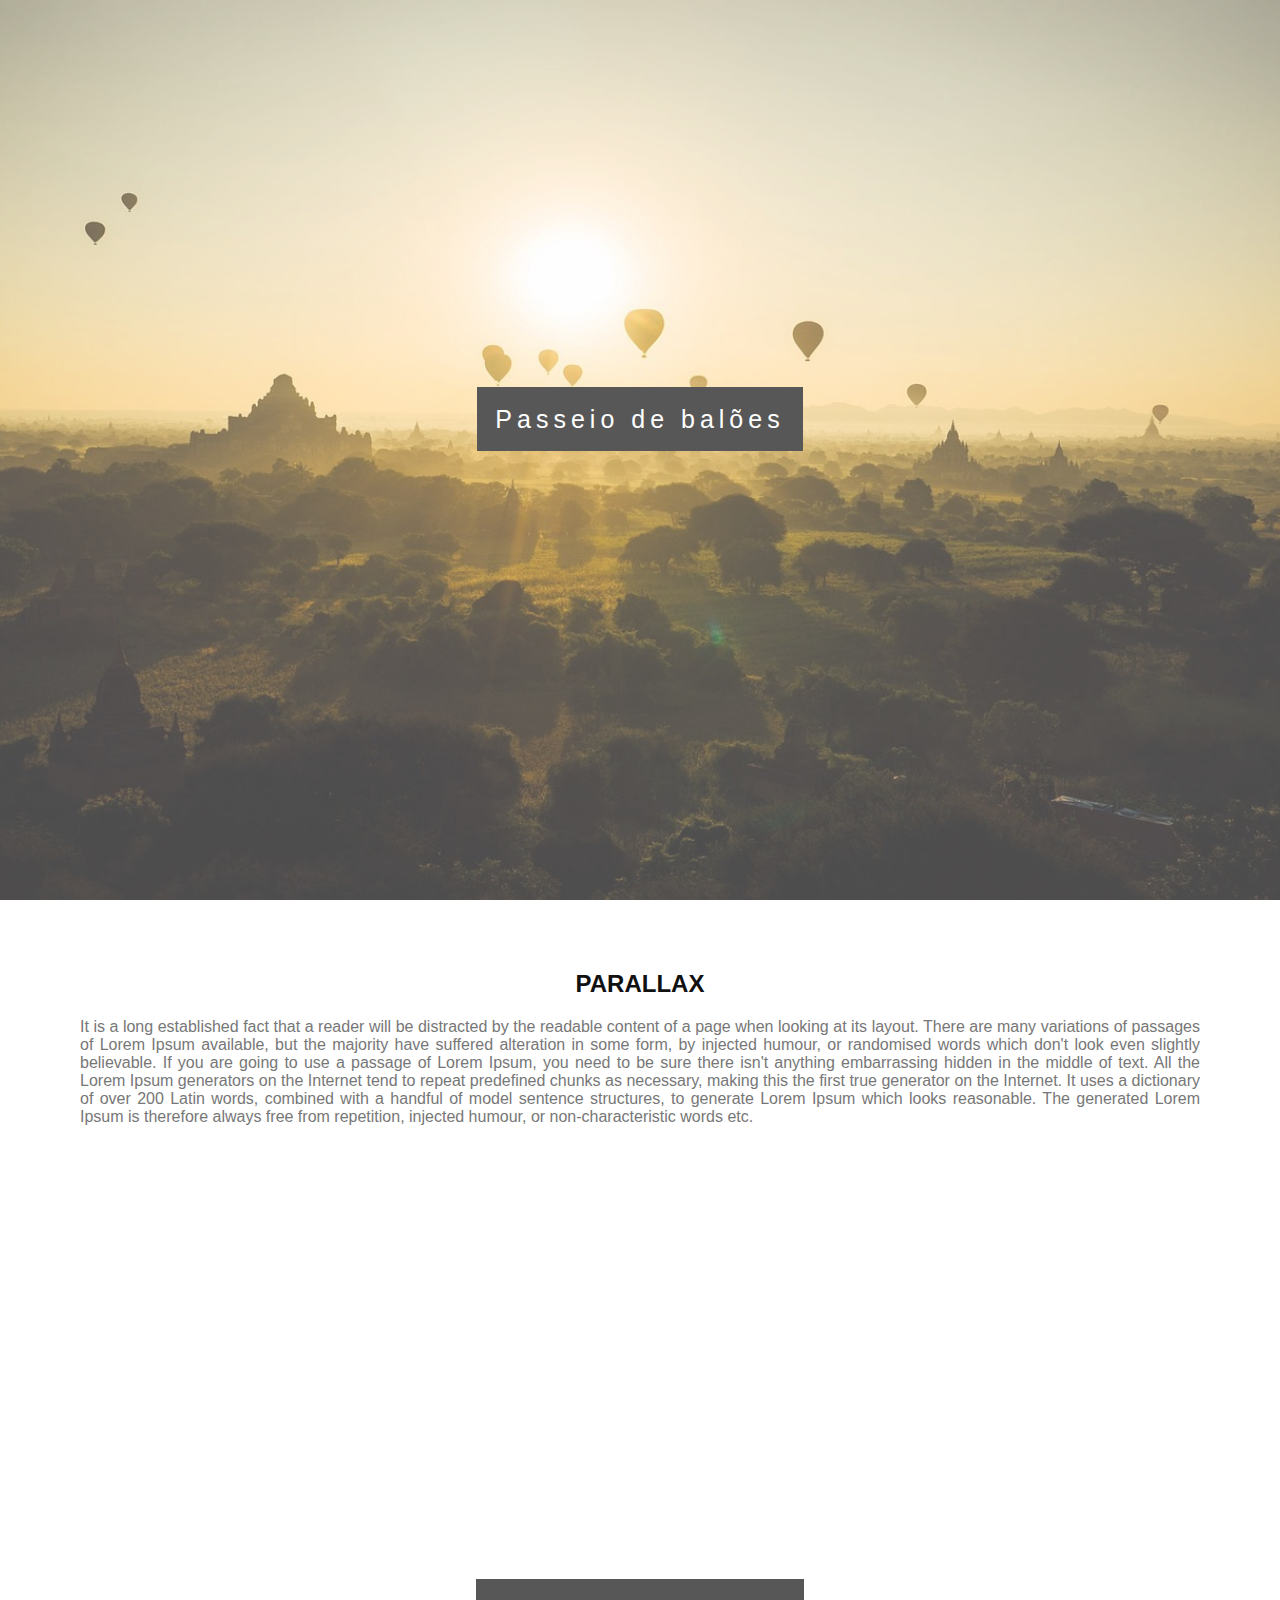
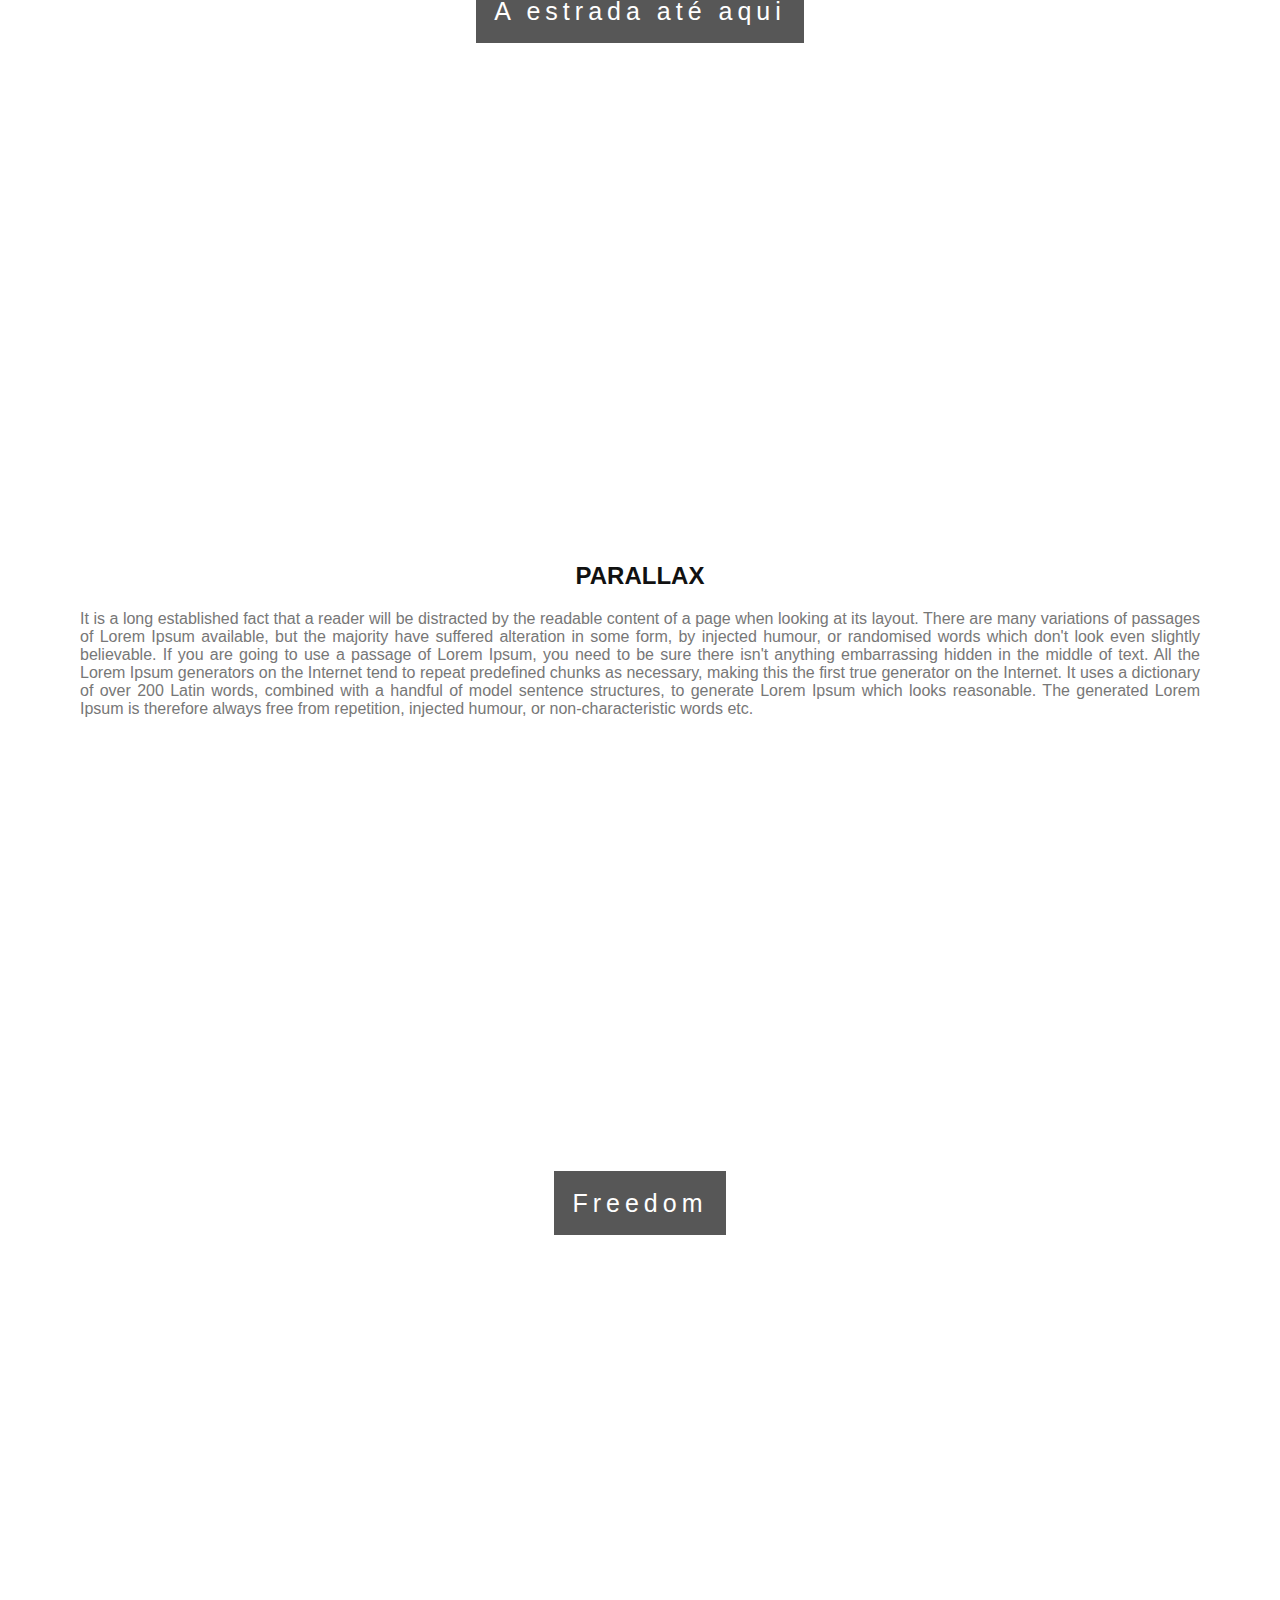
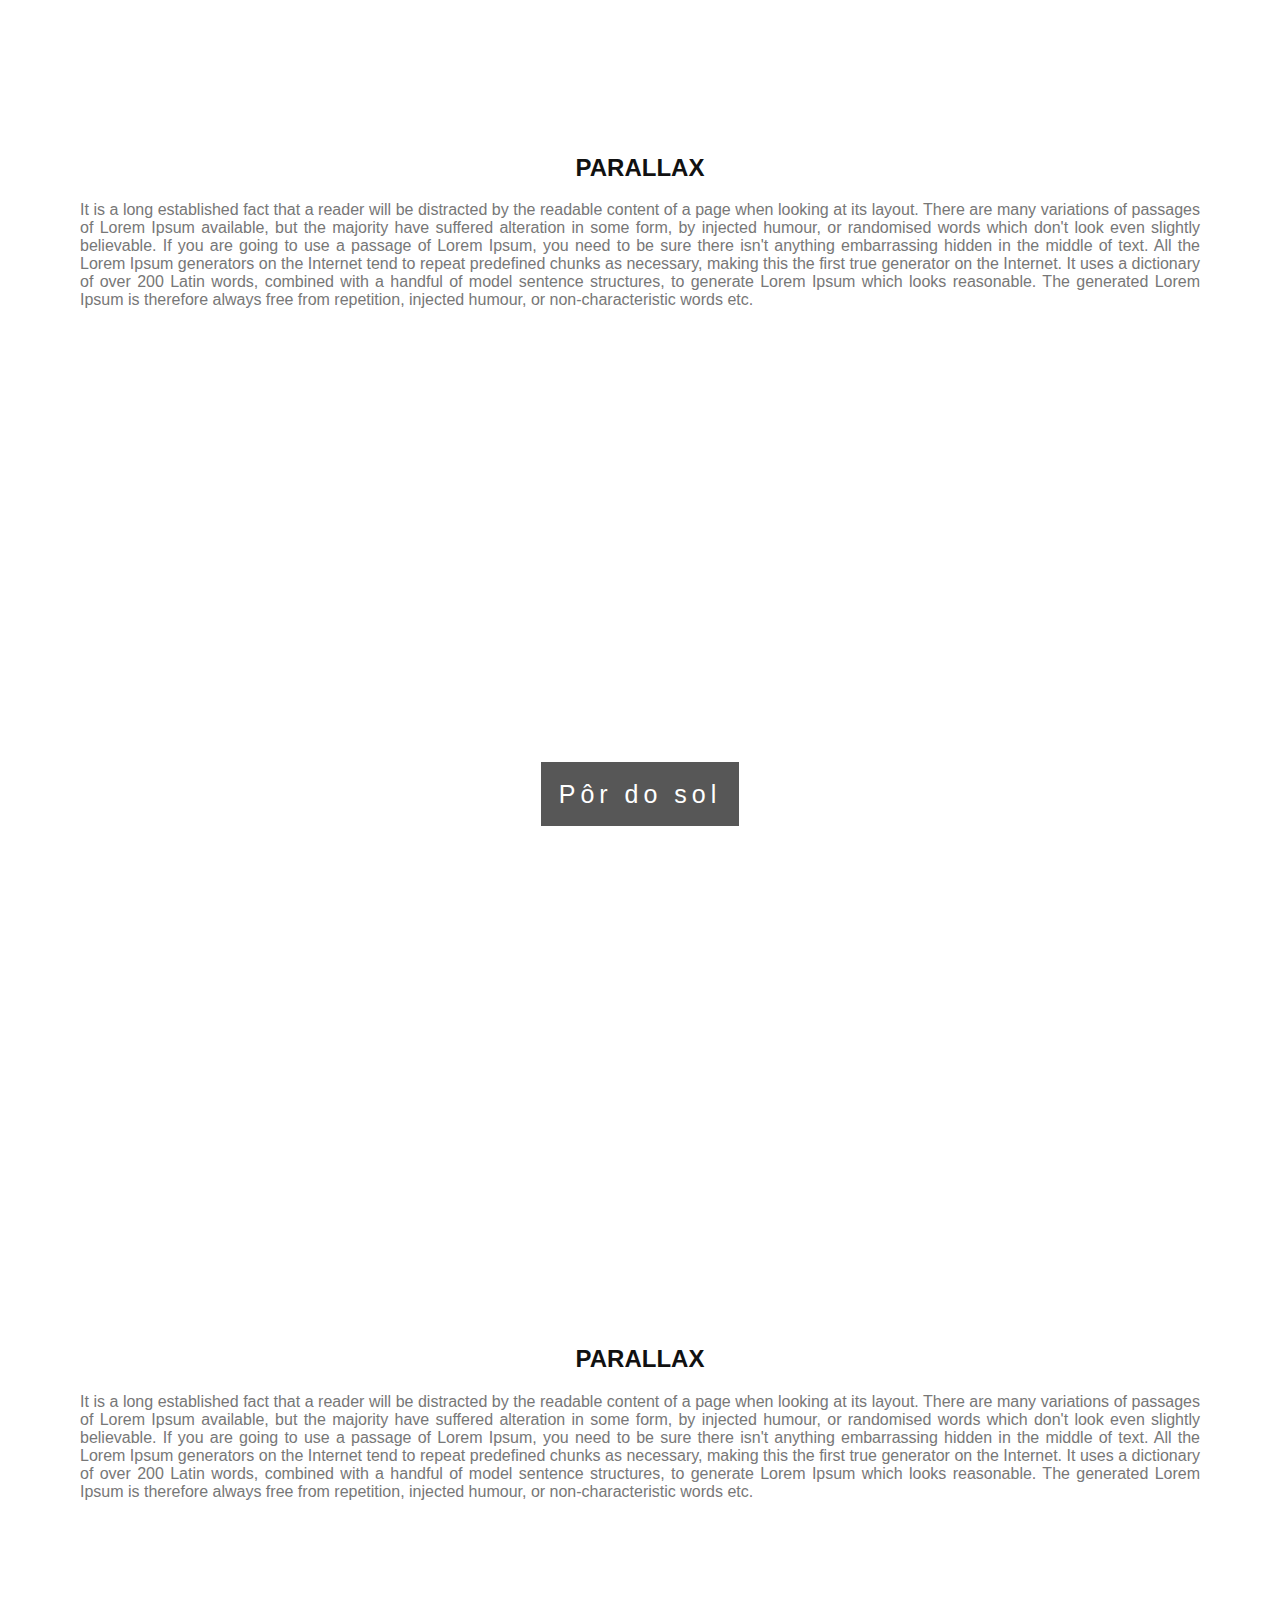
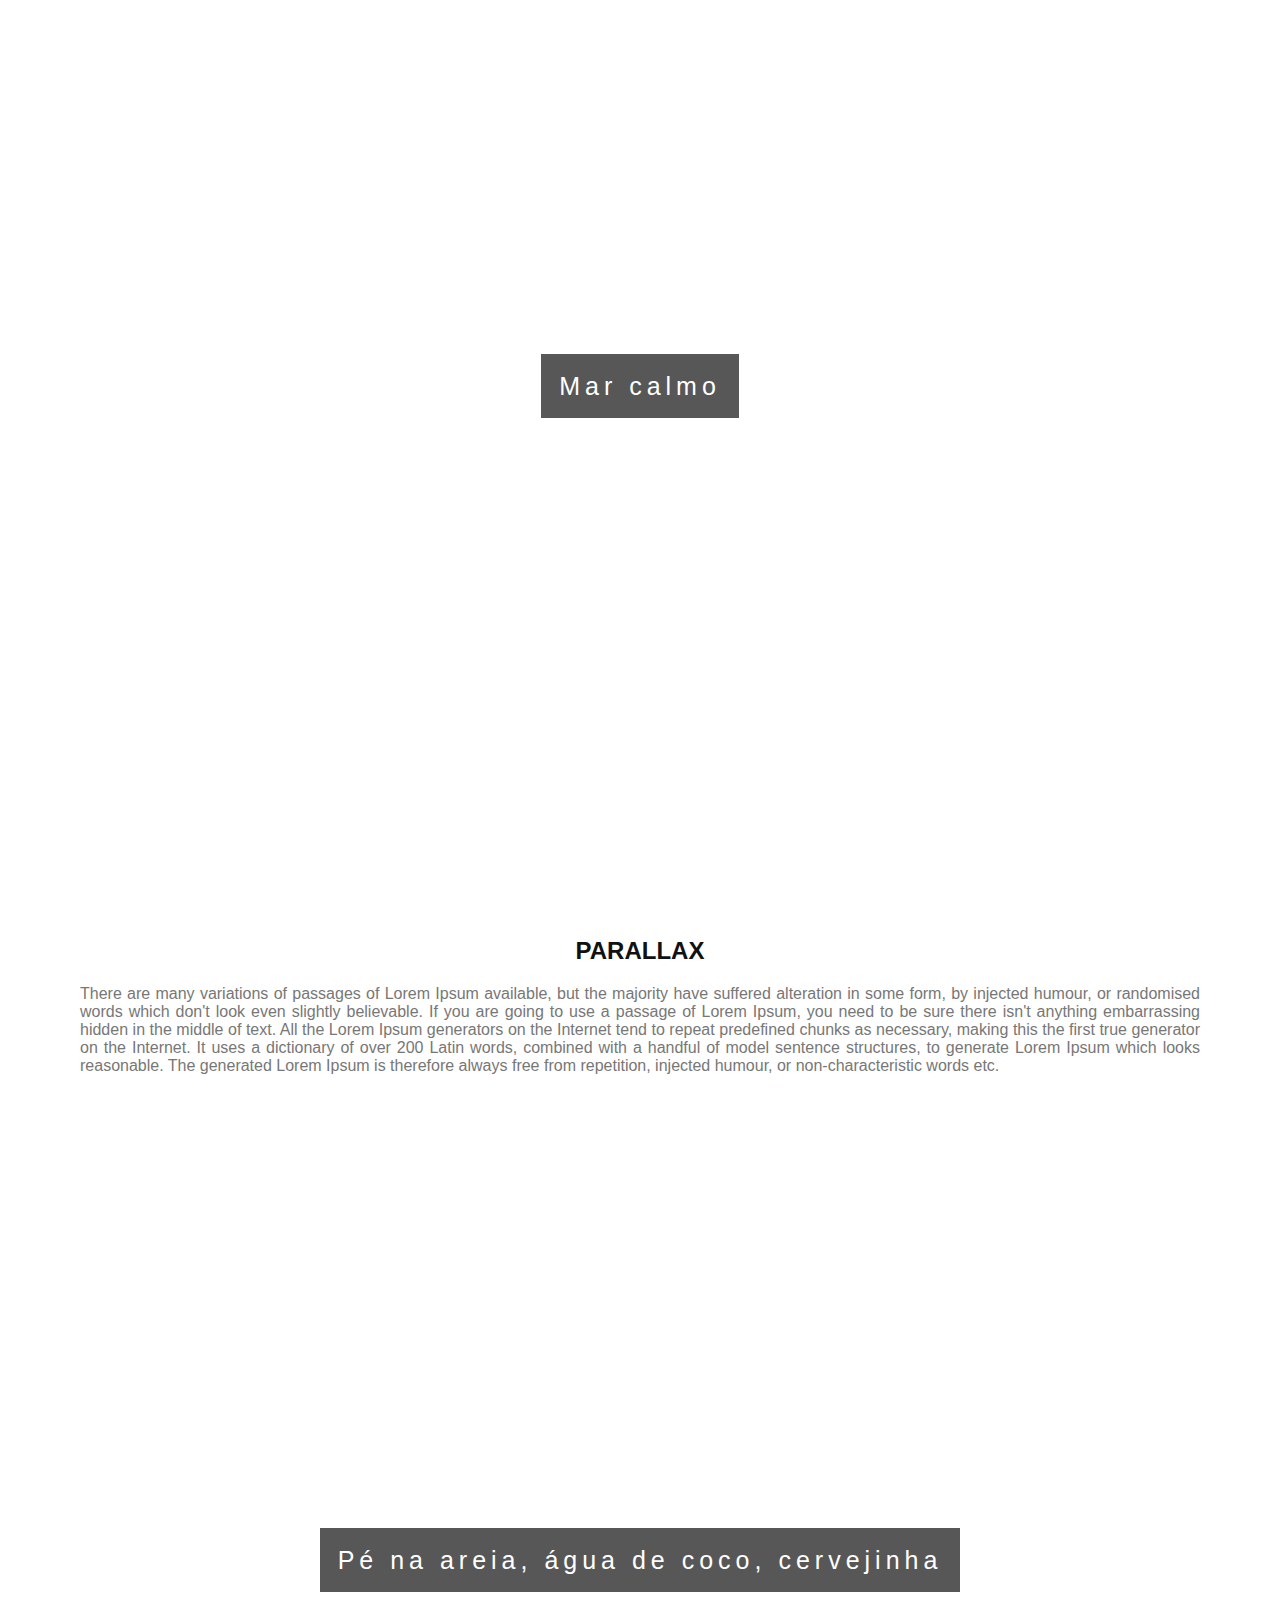
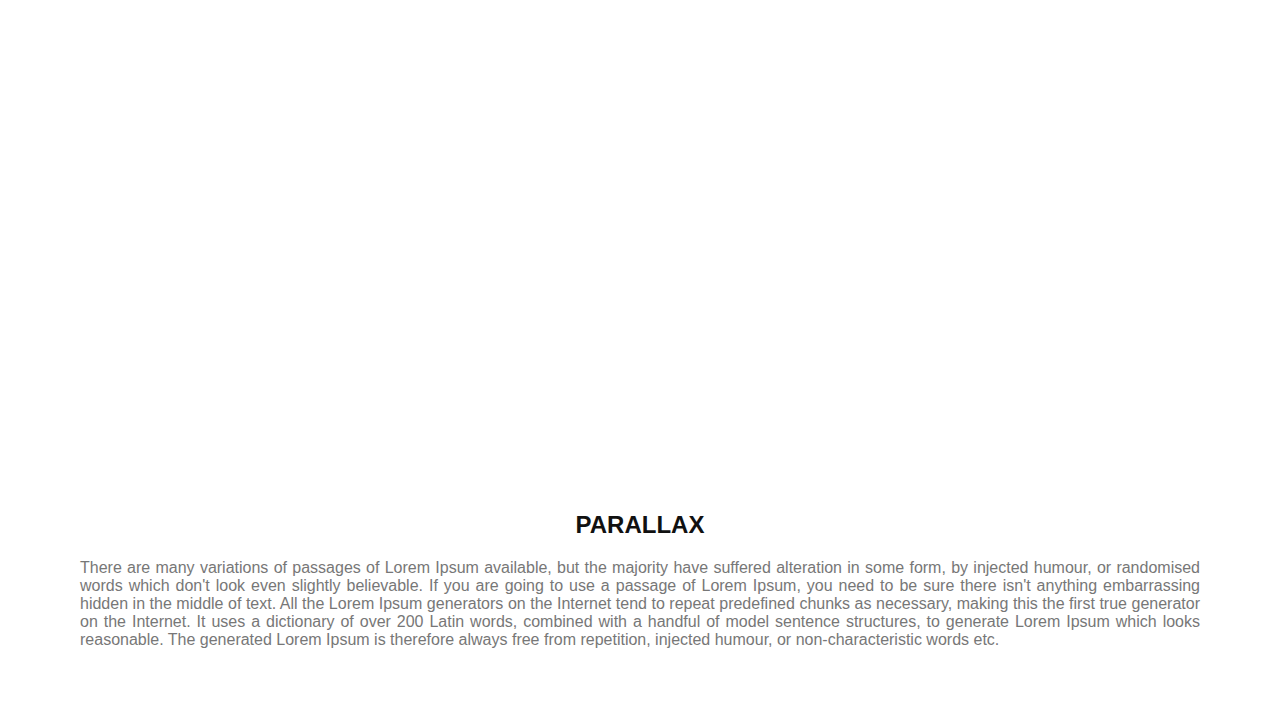
<file: index.html>
<!DOCTYPE html>
<html>
<head>
	<meta charset="utf-8">
	<meta name="viewport" content="width=device-width, initial-scale=1">
	<link rel="stylesheet" type="text/css" href="style.css">
	<title>Parallax</title>
</head>
	<body>

		<div class="caixa1">
			<div class="conteudo-titulo">
				<span class="titulo">Passeio de balões</span>
			</div>
			
		</div>

		<div class="conteudo">
			<h2>Parallax</h2>
			<p>
				It is a long established fact that a reader will be distracted by the readable content of a page when looking at its layout. There are many variations of passages of Lorem Ipsum available, but the majority have suffered alteration in some form, by injected humour, or randomised words which don't look even slightly believable. If you are going to use a passage of Lorem Ipsum, you need to be sure there isn't anything embarrassing hidden in the middle of text. All the Lorem Ipsum generators on the Internet tend to repeat predefined chunks as necessary, making this the first true generator on the Internet. It uses a dictionary of over 200 Latin words, combined with a handful of model sentence structures, to generate Lorem Ipsum which looks reasonable. The generated Lorem Ipsum is therefore always free from repetition, injected humour, or non-characteristic words etc.
			</p>
		</div>

		<div class="caixa2">
			<div class="conteudo-titulo">
				<span class="titulo">A estrada até aqui</span>
			</div>
		</div>

		<div class="conteudo">
			<h2>Parallax</h2>
			<p>
				It is a long established fact that a reader will be distracted by the readable content of a page when looking at its layout. There are many variations of passages of Lorem Ipsum available, but the majority have suffered alteration in some form, by injected humour, or randomised words which don't look even slightly believable. If you are going to use a passage of Lorem Ipsum, you need to be sure there isn't anything embarrassing hidden in the middle of text. All the Lorem Ipsum generators on the Internet tend to repeat predefined chunks as necessary, making this the first true generator on the Internet. It uses a dictionary of over 200 Latin words, combined with a handful of model sentence structures, to generate Lorem Ipsum which looks reasonable. The generated Lorem Ipsum is therefore always free from repetition, injected humour, or non-characteristic words etc.
			</p>
		</div>

		<div class="caixa3">
			<div class="conteudo-titulo">
				<span class="titulo">Freedom</span>
			</div>
		</div>

		<div class="conteudo">
			<h2>Parallax</h2>
			<p>
				It is a long established fact that a reader will be distracted by the readable content of a page when looking at its layout. There are many variations of passages of Lorem Ipsum available, but the majority have suffered alteration in some form, by injected humour, or randomised words which don't look even slightly believable. If you are going to use a passage of Lorem Ipsum, you need to be sure there isn't anything embarrassing hidden in the middle of text. All the Lorem Ipsum generators on the Internet tend to repeat predefined chunks as necessary, making this the first true generator on the Internet. It uses a dictionary of over 200 Latin words, combined with a handful of model sentence structures, to generate Lorem Ipsum which looks reasonable. The generated Lorem Ipsum is therefore always free from repetition, injected humour, or non-characteristic words etc.
			</p>
		</div>

		<div class="caixa4">
			<div class="conteudo-titulo">
				<span class="titulo">Pôr do sol</span>
			</div>
		</div>

		<div class="conteudo">
			<h2>Parallax</h2>
			<p>
				It is a long established fact that a reader will be distracted by the readable content of a page when looking at its layout. There are many variations of passages of Lorem Ipsum available, but the majority have suffered alteration in some form, by injected humour, or randomised words which don't look even slightly believable. If you are going to use a passage of Lorem Ipsum, you need to be sure there isn't anything embarrassing hidden in the middle of text. All the Lorem Ipsum generators on the Internet tend to repeat predefined chunks as necessary, making this the first true generator on the Internet. It uses a dictionary of over 200 Latin words, combined with a handful of model sentence structures, to generate Lorem Ipsum which looks reasonable. The generated Lorem Ipsum is therefore always free from repetition, injected humour, or non-characteristic words etc.
			</p>
		</div>

		<div class="caixa5">
			<div class="conteudo-titulo">
				<span class="titulo">Mar calmo</span>
			</div>
		</div>

		<div class="conteudo">
			<h2>Parallax</h2>
			<p>
				There are many variations of passages of Lorem Ipsum available, but the majority have suffered alteration in some form, by injected humour, or randomised words which don't look even slightly believable. If you are going to use a passage of Lorem Ipsum, you need to be sure there isn't anything embarrassing hidden in the middle of text. All the Lorem Ipsum generators on the Internet tend to repeat predefined chunks as necessary, making this the first true generator on the Internet. It uses a dictionary of over 200 Latin words, combined with a handful of model sentence structures, to generate Lorem Ipsum which looks reasonable. The generated Lorem Ipsum is therefore always free from repetition, injected humour, or non-characteristic words etc.
			</p>
		</div>

		<div class="caixa6">
			<div class="conteudo-titulo">
				<span class="titulo">Pé na areia, água de coco, cervejinha</span>
			</div>
		</div>

		<div class="conteudo">
			<h2>Parallax</h2>
			<p>
				There are many variations of passages of Lorem Ipsum available, but the majority have suffered alteration in some form, by injected humour, or randomised words which don't look even slightly believable. If you are going to use a passage of Lorem Ipsum, you need to be sure there isn't anything embarrassing hidden in the middle of text. All the Lorem Ipsum generators on the Internet tend to repeat predefined chunks as necessary, making this the first true generator on the Internet. It uses a dictionary of over 200 Latin words, combined with a handful of model sentence structures, to generate Lorem Ipsum which looks reasonable. The generated Lorem Ipsum is therefore always free from repetition, injected humour, or non-characteristic words etc.
			</p>
		</div>
	</body>
	</html>
</file>
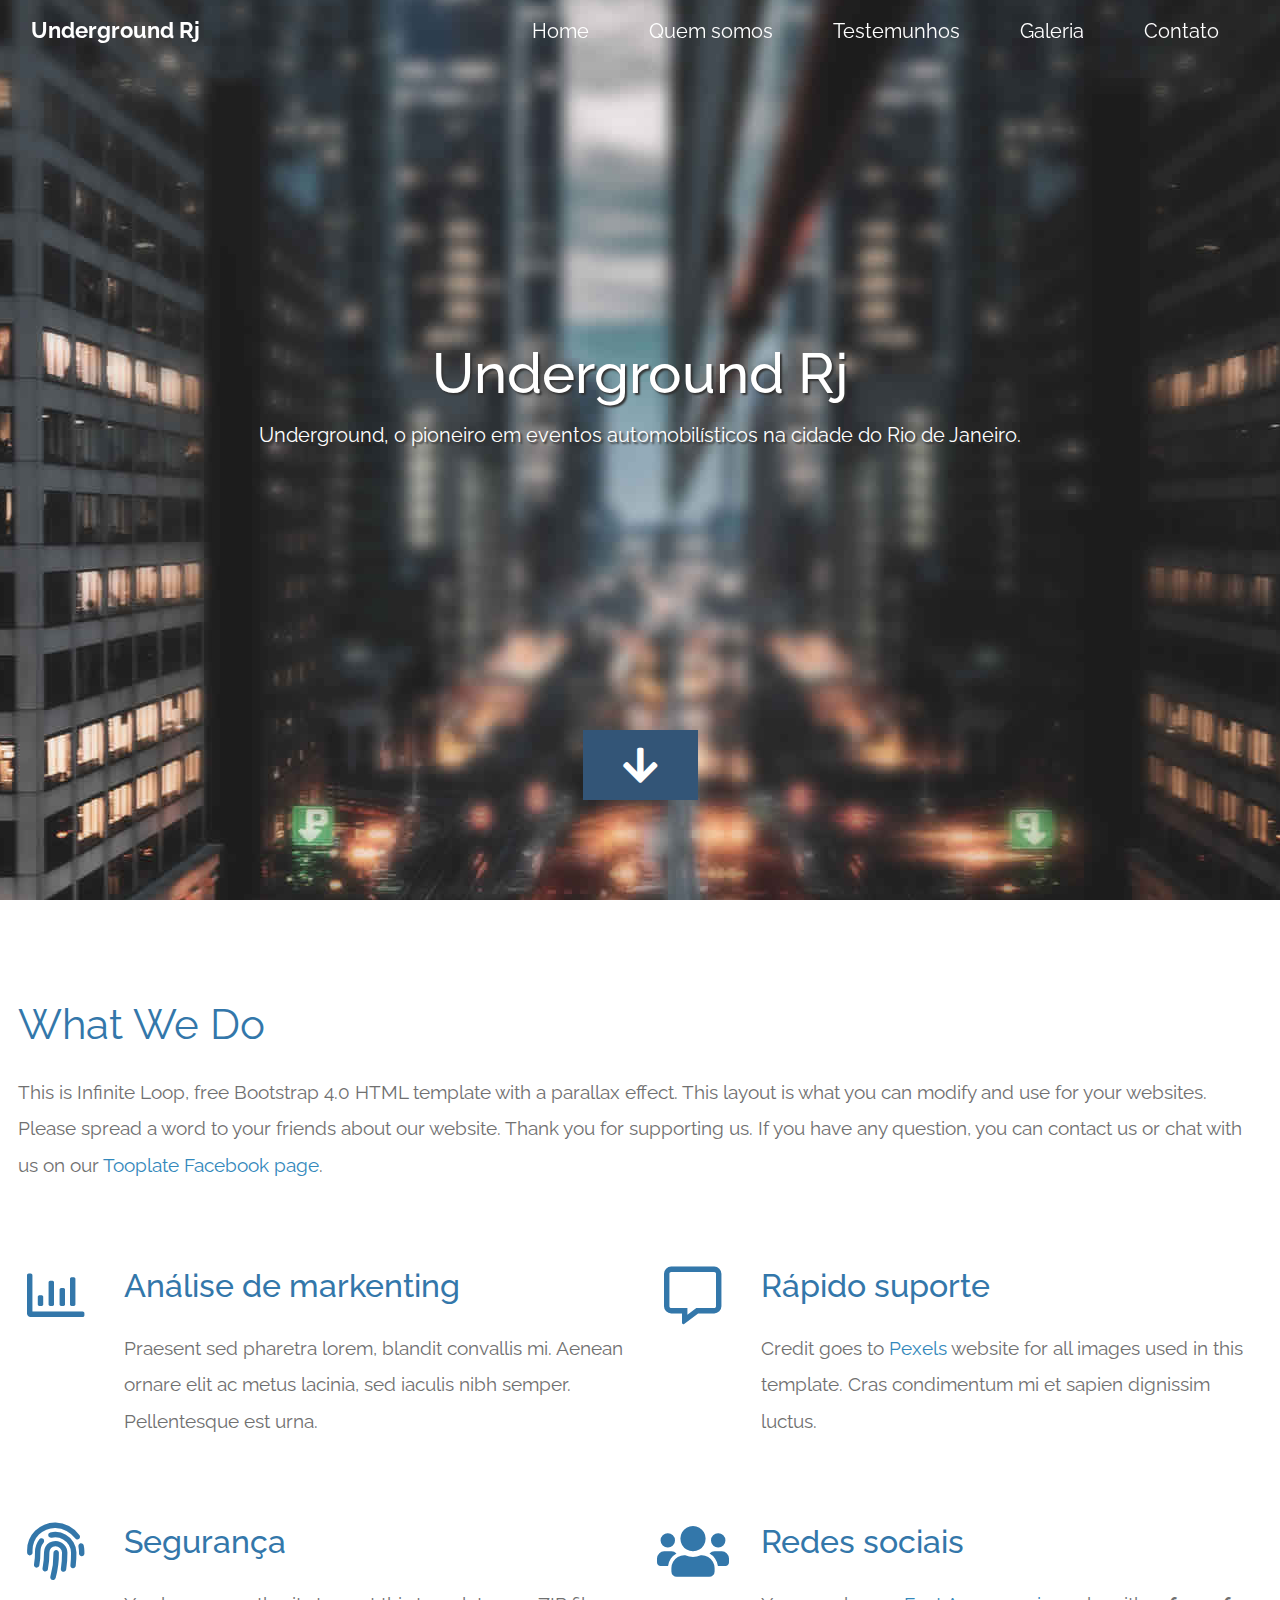
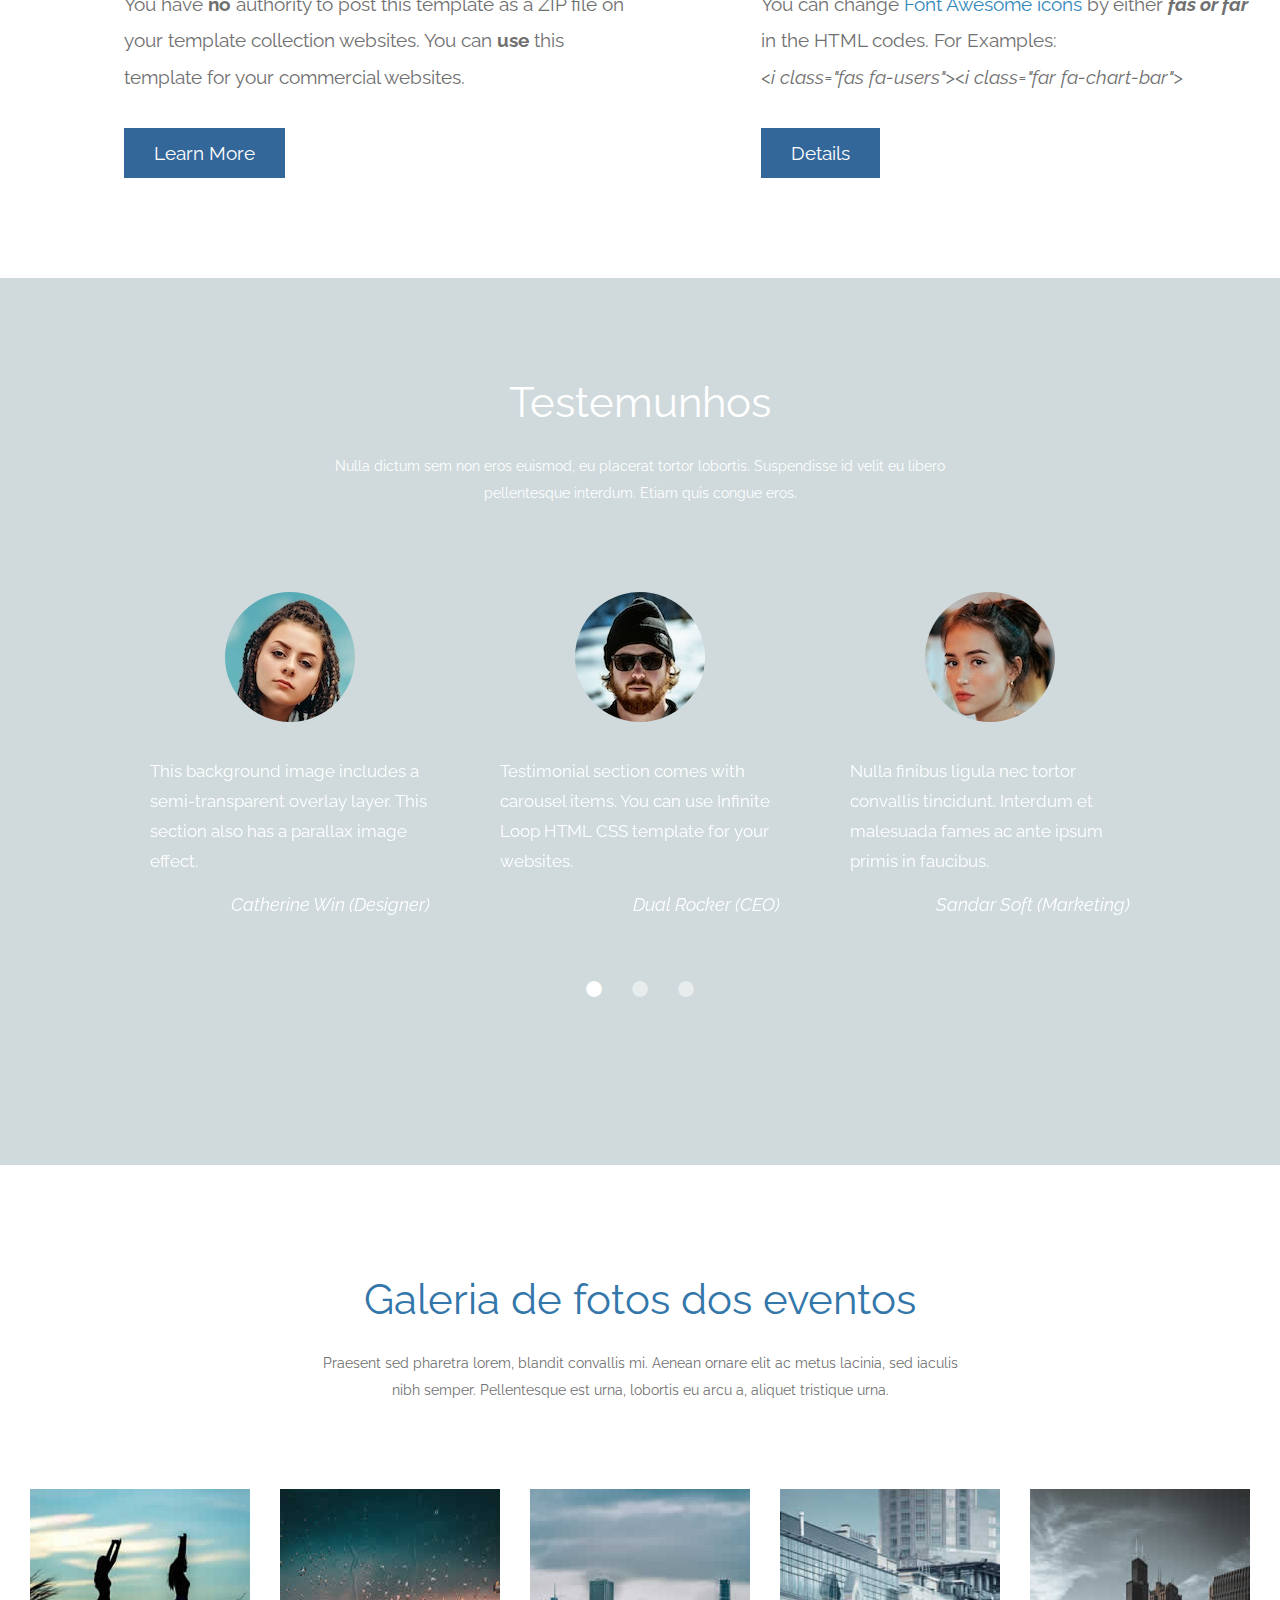
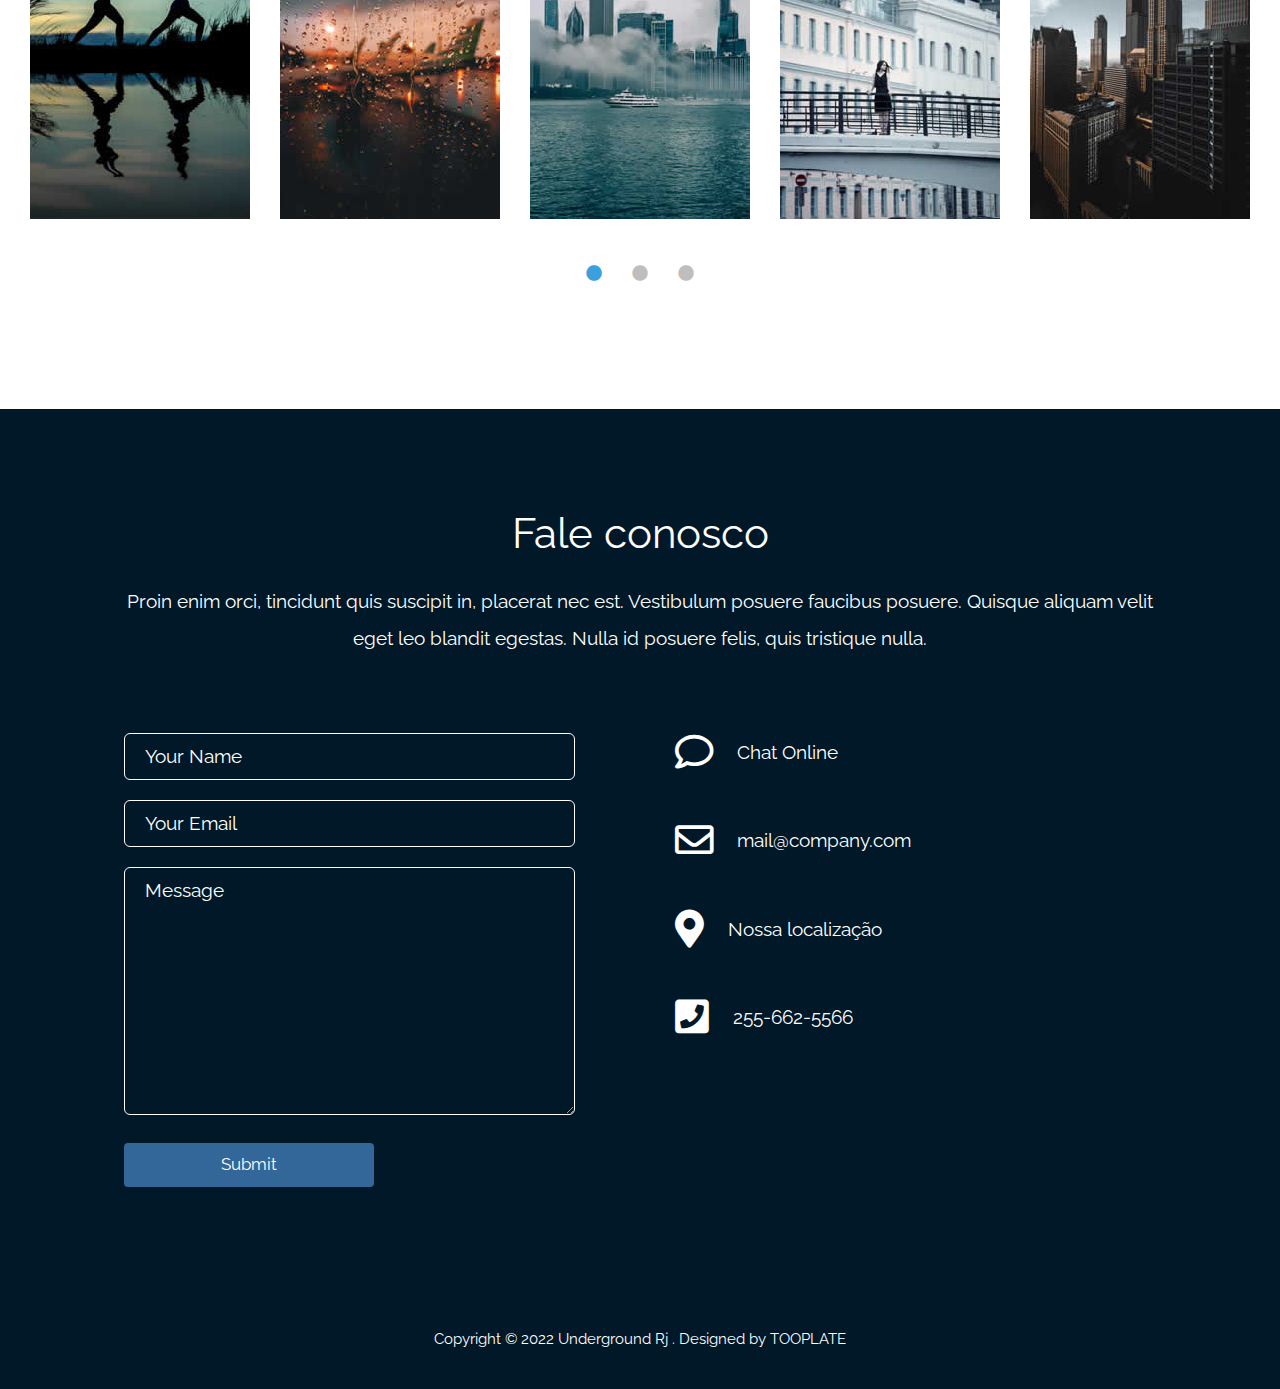
<file: 2117_infinite_loop/index.html>
<!DOCTYPE html>
<html lang="PT-BR">
  <head>
    <meta charset="UTF-8" />
    <meta name="viewport" content="width=device-width, initial-scale=1.0" />
    <meta http-equiv="X-UA-Compatible" content="ie=edge" />
    <title>Underground RJ</title>
    <link rel="stylesheet" href="fontawesome-5.5/css/all.min.css" />
    <link rel="stylesheet" href="slick/slick.css">
    <link rel="stylesheet" href="slick/slick-theme.css">
    <link rel="stylesheet" href="magnific-popup/magnific-popup.css">
    <link rel="stylesheet" href="css/bootstrap.min.css" />
    <link rel="stylesheet" href="css/tooplate-infinite-loop.css" />
<!--
Tooplate 2117 Infinite Loop
https://www.tooplate.com/view/2117-infinite-loop
-->

  </head>
  <body>    
    <!-- Hero section -->
    <section id="infinite" class="text-white tm-font-big tm-parallax">
      <!-- Navigation -->
      <nav class="navbar navbar-expand-md tm-navbar" id="tmNav">              
        <div class="container">   
          <div class="tm-next">
              <a href="#infinite" class="navbar-brand">Underground Rj</a>
          </div>             
            
          <button class="navbar-toggler" type="button" data-toggle="collapse" data-target="#navbarSupportedContent"       aria-controls="navbarSupportedContent" aria-expanded="false" aria-label="Toggle navigation">
            <i class="fas fa-bars navbar-toggler-icon"></i>
          </button>
          <div class="collapse navbar-collapse" id="navbarSupportedContent">
            <ul class="navbar-nav ml-auto">
              <li class="nav-item">
                  <a class="nav-link tm-nav-link" href="#infinite">Home</a>
              </li>
              <li class="nav-item">
                  <a class="nav-link tm-nav-link" href="#whatwedo">Quem somos</a>
              </li>
              <li class="nav-item">
                <a class="nav-link tm-nav-link" href="#testimonials">Testemunhos</a>
              </li>
              <li class="nav-item">
                  <a class="nav-link tm-nav-link" href="#gallery">Galeria</a>
              </li>
              <li class="nav-item">
                  <a class="nav-link tm-nav-link" href="#contact">Contato</a>
              </li>                    
            </ul>
          </div>        
        </div>
      </nav>
      
      <div class="text-center tm-hero-text-container">
        <div class="tm-hero-text-container-inner">
            <h2 class="tm-hero-title">Underground Rj</h2>
            <p class="tm-hero-subtitle">
              Underground, o pioneiro em eventos automobilísticos na cidade do Rio de Janeiro.
            </p>
        </div>        
      </div>

      <div class="tm-next tm-intro-next">
        <a href="#whatwedo" class="text-center tm-down-arrow-link">
          <i class="fas fa-2x fa-arrow-down tm-down-arrow"></i>
        </a>
      </div>      
    </section>

    <section id="whatwedo" class="tm-section-pad-top">
      
      <div class="container">

            <div class="row tm-content-box"><!-- first row -->
                <div class="col-lg-12 col-xl-12">
                    <div class="tm-intro-text-container">
                        <h2 class="tm-text-primary mb-4 tm-section-title">What We Do</h2>
                        <p class="mb-4 tm-intro-text">
                          This is Infinite Loop, free Bootstrap 4.0 HTML template with a parallax effect. This layout is what you can modify and use for your websites. Please spread a word to your friends about our website. Thank you for supporting us. If you have any question, you can contact us or chat with us on our <a href="https://fb.com/tooplate">Tooplate Facebook page</a>.</p>
                    </div>
                </div>

            </div><!-- first row -->
            
            <div class="row tm-content-box"><!-- second row -->
        		<div class="col-lg-1">
                    <i class="far fa-3x fa-chart-bar text-center tm-icon"></i>
                </div>
                <div class="col-lg-5">
                    <div class="tm-intro-text-container">
                        <h2 class="tm-text-primary mb-4">Análise de markenting</h2>
                        <p class="mb-4 tm-intro-text">
                          Praesent sed pharetra lorem, blandit convallis mi. Aenean ornare elit ac metus lacinia, sed iaculis nibh semper. Pellentesque est urna.</p>
                    </div>
                </div>
                
                <div class="col-lg-1">
                    <i class="far fa-3x fa-comment-alt text-center tm-icon"></i>
                </div>
                <div class="col-lg-5">
                    <div class="tm-intro-text-container">
                        <h2 class="tm-text-primary mb-4">Rápido suporte</h2>
                        <p class="mb-4 tm-intro-text">
                          Credit goes to <a rel="nofollow" href="https://www.pexels.com">Pexels</a> website for all images used in this template. Cras condimentum mi et sapien dignissim luctus.</p>
                    </div>
                </div>

            </div><!-- second row -->
            
            <div class="row tm-content-box"><!-- third row -->
        		<div class="col-lg-1">
                    <i class="fas fa-3x fa-fingerprint text-center tm-icon"></i>
                </div>
                <div class="col-lg-5">
                    <div class="tm-intro-text-container">
                        <h2 class="tm-text-primary mb-4">Segurança</h2>
                        <p class="mb-4 tm-intro-text">
                      You have <strong>no</strong> authority to post this template as a ZIP file on your template collection websites. You can <strong>use</strong> this template for your commercial websites.</p>
                          
                          <div class="tm-continue">
                            <a href="#testimonials" class="tm-intro-text tm-btn-primary">Learn More</a>
                        </div>
                    </div>
                </div>
                
                <div class="col-lg-1">
                    <i class="fas fa-3x fa-users text-center tm-icon"></i>
                </div>
                <div class="col-lg-5">
                    <div class="tm-intro-text-container">
                      <h2 class="tm-text-primary mb-4">Redes sociais</h2>
                        <p class="mb-4 tm-intro-text">
                      You can change <a href="https://fontawesome.com/icons?d=gallery">Font Awesome icons</a> by either <b><em>fas or far</em></b> in the HTML codes. For Examples:<br>
                      <em>&lt;i class=&quot;fas fa-users&quot;&gt;&lt;i class=&quot;far fa-chart-bar&quot;&gt;</em> </p>
                          
                          <div class="tm-continue">
                            <a href="#testimonials" class="tm-intro-text tm-btn-primary">Details</a>
                        </div>
                    </div>
                </div>

            </div><!-- third row -->

        </div>
      
    </section>
    
    <section id="testimonials" class="tm-section-pad-top tm-parallax-2">      
      <div class="container tm-testimonials-content">
        <div class="row">
          <div class="col-lg-12 tm-content-box">
            <h2 class="text-white text-center mb-4 tm-section-title">Testemunhos</h2>
            <p class="mx-auto tm-section-desc text-center">
                Nulla dictum sem non eros euismod, eu placerat tortor lobortis. Suspendisse id velit eu libero pellentesque interdum. Etiam quis congue eros.
              </p>
            <div class="mx-auto tm-gallery-container tm-gallery-container-2">
              <div class="tm-testimonials-carousel">
                <figure class="tm-testimonial-item">
                  <img src="img/testimonial-img-01.jpg" alt="Image" class="img-fluid mx-auto">
                  <blockquote>This background image includes a semi-transparent overlay layer. This section also has a parallax image effect.</blockquote>
                  <figcaption>Catherine Win (Designer)</figcaption>
                </figure>

                <figure class="tm-testimonial-item">
                  <img src="img/testimonial-img-02.jpg" alt="Image" class="img-fluid mx-auto">
                  <blockquote>Testimonial section comes with carousel items. You can use Infinite Loop HTML CSS template for your websites.</blockquote>
                  <figcaption>Dual Rocker (CEO)</figcaption>
                </figure>

                <figure class="tm-testimonial-item">
                  <img src="img/testimonial-img-03.jpg" alt="Image" class="img-fluid mx-auto">
                  <blockquote>Nulla finibus ligula nec tortor convallis tincidunt. Interdum et malesuada fames ac ante ipsum primis in faucibus.</blockquote>
                  <figcaption>Sandar Soft (Marketing)</figcaption>
                </figure>

                <figure class="tm-testimonial-item">
                  <img src="img/testimonial-img-04.jpg" alt="Image" class="img-fluid mx-auto">
                  <blockquote>Curabitur rutrum pharetra lobortis. Pellentesque vehicula, velit quis eleifend fermentum, erat arcu aliquet neque.</blockquote>
                  <figcaption>Oliva Htoo (Designer)</figcaption>
                </figure>

                <figure class="tm-testimonial-item">
                  <img src="img/testimonial-img-02.jpg" alt="Image" class="img-fluid mx-auto">
                  <blockquote>Integer sit amet risus et erat imperdiet finibus. Nam lacus nunc, vulputate id ex eget, euismod auctor augue.</blockquote>
                  <figcaption>Jacob Joker (CTO)</figcaption>
                </figure>
              </div>
            </div>
          </div>
        </div>
      </div>
      <div class="tm-bg-overlay"></div>
    </section>
    
    <section id="gallery" class="tm-section-pad-top">
      <div class="container tm-container-gallery">
        <div class="row">
          <div class="text-center col-12">
              <h2 class="tm-text-primary tm-section-title mb-4">Galeria de fotos dos eventos</h2>
              <p class="mx-auto tm-section-desc">
                Praesent sed pharetra lorem, blandit convallis mi. Aenean ornare elit ac metus lacinia, sed iaculis nibh semper. Pellentesque est urna, lobortis eu arcu a, aliquet tristique urna.
              </p>
          </div>            
        </div>
        <div class="row">
            <div class="col-12">
                <div class="mx-auto tm-gallery-container">
                    <div class="grid tm-gallery">
                      <a href="img/gallery-img-01.jpg">
                        <figure class="effect-honey tm-gallery-item">
                          <img src="img/gallery-tn-01.jpg" alt="Image 1" class="img-fluid">
                          <figcaption>
                            <h2><i>Physical Health <span>Exercise!</span></i></h2>
                          </figcaption>
                        </figure>
                      </a>
                      <a href="img/gallery-img-02.jpg">
                        <figure class="effect-honey tm-gallery-item">
                          <img src="img/gallery-tn-02.jpg" alt="Image 2" class="img-fluid">
                          <figcaption>
                            <h2><i>Rain on Glass <span>Second Image</span></i></h2>
                          </figcaption>
                        </figure>
                      </a>
                      <a href="img/gallery-img-03.jpg">
                        <figure class="effect-honey tm-gallery-item">
                          <img src="img/gallery-tn-03.jpg" alt="Image 3" class="img-fluid">
                          <figcaption>
                            <h2><i><span>Sea View</span> Mega City</i></h2>
                          </figcaption>
                        </figure>
                      </a>
                      <a href="img/gallery-img-04.jpg">
                        <figure class="effect-honey tm-gallery-item">
                          <img src="img/gallery-tn-04.jpg" alt="Image 4" class="img-fluid">
                          <figcaption>
                            <h2><i>Dream Girl <span>Thoughts</span></i></h2>
                          </figcaption>
                        </figure>
                      </a>
                      <a href="img/gallery-img-05.jpg">
                        <figure class="effect-honey tm-gallery-item">
                          <img src="img/gallery-tn-05.jpg" alt="Image 5" class="img-fluid">
                          <figcaption>
                            <h2><i><span>Workstation</span> Offices</i></h2>
                          </figcaption>
                        </figure>
                      </a>
                      <a href="img/gallery-img-06.jpg">
                        <figure class="effect-honey tm-gallery-item">
                          <img src="img/gallery-tn-06.jpg" alt="Image 6" class="img-fluid">
                          <figcaption>
                            <h2><i>Just Above <span>The City</span></i></h2>
                          </figcaption>
                        </figure>
                      </a>
                      <a href="img/gallery-img-01.jpg">
                        <figure class="effect-honey tm-gallery-item">
                          <img src="img/gallery-tn-01.jpg" alt="Image 7" class="img-fluid">
                          <figcaption>
                            <h2><i>Another <span>Exercise Time</span></i></h2>
                          </figcaption>
                        </figure>
                      </a>
                      <a href="img/gallery-img-02.jpg">
                        <figure class="effect-honey tm-gallery-item">
                          <img src="img/gallery-tn-02.jpg" alt="Image 8" class="img-fluid">
                          <figcaption>
                            <h2><i>Repeated <span>Image Spot</span></i></h2>
                          </figcaption>
                        </figure>
                      </a>
                    </div>
                </div>                
            </div>        
          </div>
      </div>
    </section>

    <!-- Contact -->
    <section id="contact" class="tm-section-pad-top tm-parallax-2">
    
      <div class="container tm-container-contact">
        
        <div class="row">
            
            <div class="text-center col-12">
                <h2 class="tm-section-title mb-4">Fale conosco</h2>
                <p class="mb-5">
                  Proin enim orci, tincidunt quis suscipit in, placerat nec est. Vestibulum posuere faucibus posuere. Quisque aliquam velit eget leo blandit egestas. Nulla id posuere felis, quis tristique nulla.
                </p><br>
            </div>
            
            <div class="col-sm-12 col-md-6">
              <form action="" method="get">
                <input id="name" name="name" type="text" placeholder="Your Name" class="tm-input" required />
                <input id="email" name="email" type="email" placeholder="Your Email" class="tm-input" required />
                <textarea id="message" name="message" rows="8" placeholder="Message" class="tm-input" required></textarea>
                <button type="submit" class="btn tm-btn-submit">Submit</button>
              </form>
            </div>
            
            <div class="col-sm-12 col-md-6">

                <div class="contact-item">
                  <a rel="nofollow" href="https://www.tooplate.com/contact" class="item-link">
                      <i class="far fa-2x fa-comment mr-4"></i>
                      <span class="mb-0">Chat Online</span>
                  </a>              
                </div>
                
                <div class="contact-item">
                  <a rel="nofollow" href="mailto:mail@company.com" class="item-link">
                      <i class="far fa-2x fa-envelope mr-4"></i>
                      <span class="mb-0">mail@company.com</span>
                  </a>              
                </div>
                
                <div class="contact-item">
                  <a rel="nofollow" href="https://www.google.com/maps" class="item-link">
                      <i class="fas fa-2x fa-map-marker-alt mr-4"></i>
                      <span class="mb-0">Nossa localização</span>
                  </a>              
                </div>
                
                <div class="contact-item">
                  <a rel="nofollow" href="tel:0100200340" class="item-link">
                      <i class="fas fa-2x fa-phone-square mr-4"></i>
                      <span class="mb-0">255-662-5566</span>
                  </a>              
                </div>
                
                <div class="contact-item">&nbsp;</div>
            
            </div>
            
            
        </div><!-- row ending -->
        
      </div>

      	<footer class="text-center small tm-footer">
          <p class="mb-0">
          Copyright &copy; 2022 Underground Rj
          
          . <a rel="nofollow" href="https://www.tooplate.com" title="HTML templates">Designed by TOOPLATE</a></p>
        </footer>

    </section>
    
    <script src="js/jquery-1.9.1.min.js"></script>     
    <script src="slick/slick.min.js"></script>
    <script src="magnific-popup/jquery.magnific-popup.min.js"></script>
    <script src="js/easing.min.js"></script>
    <script src="js/jquery.singlePageNav.min.js"></script>     
    <script src="js/bootstrap.min.js"></script> 
    <script>

      function getOffSet(){
        var _offset = 450;
        var windowHeight = window.innerHeight;

        if(windowHeight > 500) {
          _offset = 400;
        } 
        if(windowHeight > 680) {
          _offset = 300
        }
        if(windowHeight > 830) {
          _offset = 210;
        }

        return _offset;
      }

      function setParallaxPosition($doc, multiplier, $object){
        var offset = getOffSet();
        var from_top = $doc.scrollTop(),
          bg_css = 'center ' +(multiplier * from_top - offset) + 'px';
        $object.css({"background-position" : bg_css });
      }

      // Parallax function
      // Adapted based on https://codepen.io/roborich/pen/wpAsm        
      var background_image_parallax = function($object, multiplier, forceSet){
        multiplier = typeof multiplier !== 'undefined' ? multiplier : 0.5;
        multiplier = 1 - multiplier;
        var $doc = $(document);
        // $object.css({"background-attatchment" : "fixed"});

        if(forceSet) {
          setParallaxPosition($doc, multiplier, $object);
        } else {
          $(window).scroll(function(){          
            setParallaxPosition($doc, multiplier, $object);
          });
        }
      };

      var background_image_parallax_2 = function($object, multiplier){
        multiplier = typeof multiplier !== 'undefined' ? multiplier : 0.5;
        multiplier = 1 - multiplier;
        var $doc = $(document);
        $object.css({"background-attachment" : "fixed"});
        
        $(window).scroll(function(){
          if($(window).width() > 768) {
            var firstTop = $object.offset().top,
                pos = $(window).scrollTop(),
                yPos = Math.round((multiplier * (firstTop - pos)) - 186);              

            var bg_css = 'center ' + yPos + 'px';

            $object.css({"background-position" : bg_css });
          } else {
            $object.css({"background-position" : "center" });
          }
        });
      };
      
      $(function(){
        // Hero Section - Background Parallax
        background_image_parallax($(".tm-parallax"), 0.30, false);
        background_image_parallax_2($("#contact"), 0.80);   
        background_image_parallax_2($("#testimonials"), 0.80);   
        
        // Handle window resize
        window.addEventListener('resize', function(){
          background_image_parallax($(".tm-parallax"), 0.30, true);
        }, true);

        // Detect window scroll and update navbar
        $(window).scroll(function(e){          
          if($(document).scrollTop() > 120) {
            $('.tm-navbar').addClass("scroll");
          } else {
            $('.tm-navbar').removeClass("scroll");
          }
        });
        
        // Close mobile menu after click 
        $('#tmNav a').on('click', function(){
          $('.navbar-collapse').removeClass('show'); 
        })

        // Scroll to corresponding section with animation
        $('#tmNav').singlePageNav({
          'easing': 'easeInOutExpo',
          'speed': 600
        });        
        
        // Add smooth scrolling to all links
        // https://www.w3schools.com/howto/howto_css_smooth_scroll.asp
        $("a").on('click', function(event) {
          if (this.hash !== "") {
            event.preventDefault();
            var hash = this.hash;

            $('html, body').animate({
              scrollTop: $(hash).offset().top
            }, 600, 'easeInOutExpo', function(){
              window.location.hash = hash;
            });
          } // End if
        });

        // Pop up
        $('.tm-gallery').magnificPopup({
          delegate: 'a',
          type: 'image',
          gallery: { enabled: true }
        });

        $('.tm-testimonials-carousel').slick({
          dots: true,
          prevArrow: false,
          nextArrow: false,
          infinite: false,
          slidesToShow: 3,
          slidesToScroll: 1,
          responsive: [
            {
              breakpoint: 992,
              settings: {
                slidesToShow: 2
              }
            },
            {
              breakpoint: 768,
              settings: {
                slidesToShow: 2
              }
            }, 
            {
              breakpoint: 480,
              settings: {
                  slidesToShow: 1
              }                 
            }
          ]
        });

        // Gallery
        $('.tm-gallery').slick({
          dots: true,
          infinite: false,
          slidesToShow: 5,
          slidesToScroll: 2,
          responsive: [
          {
            breakpoint: 1199,
            settings: {
              slidesToShow: 4,
              slidesToScroll: 2
            }
          },
          {
            breakpoint: 991,
            settings: {
              slidesToShow: 3,
              slidesToScroll: 2
            }
          },
          {
            breakpoint: 767,
            settings: {
              slidesToShow: 2,
              slidesToScroll: 1
            }
          },
          {
            breakpoint: 480,
            settings: {
              slidesToShow: 1,
              slidesToScroll: 1
            }
          }
        ]
        });
      });
    </script>
  </body>
</html>
</file>
<file: style.css>
body, html{
	margin: 0;
	font: 16px "Lato", sans-serif ;
	color: #777;
	height: 100%;
}

.conteudo{
	color: #777;
	background: white;
	text-align: justify;
	padding: 50px 80px;
}

h2{
	text-transform: uppercase;
	color: #111;
	text-align: center;
}

/* Efeito Parallax
---------------------------------*/

.caixa1, .caixa2, .caixa3, .caixa4, .caixa5, .caixa6{
	position: relative;
	height: 100%;
	opacity: 0.7;
	background-repeat: no-repeat;
	background-size: cover;
	background-position: center;
	background-attachment: fixed;
}

.conteudo-titulo{
	position: absolute;
	left: 0;
	top: 45%;
	width: 100%;
	text-align: center;
}

.conteudo-titulo span.titulo{
	color: #fff;
	background-color: #111;
	padding: 18px;
	font-size: 25px;
	letter-spacing: 5px;
}

.caixa1{
	background-image: url(imagens/imagem1.jpg);
}

.caixa2{
	background-image: url(imagens/imagem2.jpg);
}

.caixa3{
	background-image: url(imagens/imagem3.jpg);
}

.caixa4{
	background-image: url(imagens/imagem4.jpg);
}

.caixa5{
	background-image: url(imagens/imagem5.jpg);
}

.caixa6{
	background-image: url(imagens/imagem6.jpg);
}
</file>
<file: 2117_infinite_loop/css/tooplate-infinite-loop.css>
/*

Tooplate 2117 Infinite Loop

https://www.tooplate.com/view/2117-infinite-loop

*/

@import url("https://fonts.googleapis.com/css?family=Raleway:100,300,400,500,700,900");

body {
	font-family: "Raleway", sans-serif;
	font-size: 1.2em;
  color: #707070;
  margin: 0;
  padding: 0;
  overflow-x: hidden;
}
a {
  transition: all 0.3s ease;
  color: #38B;
}

a:hover,
a:focus {
  text-decoration: none;
  color: #D40;
}

a:focus {
  outline: none;
}

.btn {
  padding: 8px 32px;
}

.btn:hover {
  background-color: #ced4da;
}

blockquote {
  font-size: 0.86em;
  line-height: 1.8em;
}

.tm-section-pad-top {
  padding-top: 80px;
  padding-bottom: 40px;
}

.tm-content-box {
  padding-top: 20px;
  padding-bottom: 40px;
}

.tm-text-primary {
  color: #37A;
}

.tm-font-big {
  font-size: 1.25rem;
}

.tm-btn-primary {
  color: white;
  background-color: #369;
  padding: 14px 30px;
}

.tm-btn-primary:hover,
.tm-btn-primary:focus {
  color: white;
  background-color: #38B;
}

/* Navbar */

.tm-navbar {
  position: fixed;
  width: 100%;
  z-index: 1000;
  background-color: transparent;
  transition: all 0.3s ease;
}

.tm-navbar.scroll {
  background-color: white;
  border-bottom: 1px solid #e9ecef;
}

.navbar-brand {
  color: white;
  font-size: 1.4rem;
  font-weight: bold;
}

.navbar-brand:hover,
.tm-navbar.scroll .navbar-brand:hover {
  color: #38B;
}

.tm-navbar.scroll .navbar-brand {
  color: #369;
}

.nav-item {
  list-style: none;
}

.tm-nav-link {
  color: white;
}

.tm-navbar.scroll .tm-nav-link {
  color: #369;
}

.tm-navbar.scroll .tm-nav-link:hover,
.tm-navbar.scroll .tm-nav-link.current,
.tm-nav-link:hover {
  color: #FFF;
  background-color: #369;
}

.navbar-toggler {
  border: 1px solid white;
  padding-left: 10px;
  padding-right: 10px;
}

.navbar-toggler-icon {
  color: white;
  padding-top: 6px;
}

.tm-navbar.scroll .navbar-toggler {
  border: 1px solid #707070;
}

.tm-navbar.scroll .navbar-toggler-icon {
  color: #707070;
}

/* Hero */

#infinite {
	background-color: #222;
  background-image: url(../img/infinite-loop-01.jpg);
  background-repeat: no-repeat;
  height: 100vh;
  min-height: 375px;
  position: relative;
}

@media (min-height: 600px) and (min-width: 1920px) {
  #infinite {
    background-size: cover;
  }
}

@media (min-height: 830px) {
  #infinite {
    background-position: center -210px;
  }
}

@media (min-height: 680px) and (max-height: 829px) {
  #infinite {
    background-position: center -300px;
  }
}

@media (min-height: 500px) and (max-height: 679px) {
  #infinite {
    background-position: center -400px;
  }
}

@media (max-height: 499px) {
  #infinite {
    background-position: center -450px;
  }
}

.tm-hero-text-container {
  width: 100%;
  height: 100%;
  display: flex;
  flex-flow: column;
  justify-content: center;
}

.tm-hero-text-container-inner {
  margin-top: -90px;
}

.tm-hero-title {
  font-size: 3.5rem;
  text-shadow: 2px 2px 2px #333;
}

.tm-hero-subtitle {
  text-shadow: 2px 2px 2px #333;
}

.tm-intro-next {
  position: absolute;
  bottom: 100px;
  left: 0;
  right: 0;
}

@media (max-height: 480px) {
  .tm-hero-text-container-inner {
    margin-top: -40px;
  }

  .tm-intro-next {
    bottom: 20px;
  }
}

.tm-down-arrow-link {
  display: block;
  margin-top: 18%;
}

.tm-down-arrow {
  	color: #FFF;
    cursor: pointer;
    background: #357;
    padding: 15px 40px;
    transition: all 0.3s ease;
}

.tm-down-arrow:hover,
.tm-down-arrow:focus {
  color: #FFF;
  background: #37A;
  padding: 20px 50px;
}

/* Introduction */

#introduction {
  padding-bottom: 100px;
}

.tm-section-title {
  font-size: 2.6rem;
  font-weight: normal;
}

.tm-intro-text {
  font-size: 1.2rem;
}

.tm-icon {
  display: block;
  color: #37A;
}

.tm-continue {
	padding: 20px 0 30px 0;
}

/* Testimonials */
#testimonials {
  color: white;
  background-image: url(../img/infinite-loop-02.jpg);
  background-size: cover;
  background-repeat: no-repeat;
  background-size: 100%;
  position: relative;
}

@media (max-width: 991px) {
  #testimonials {
    background-image: url(../img/infinite-loop-02-mobile.jpg);
  }
}

.tm-testimonials-content {
  position: relative;
  z-index: 100;
}

.tm-bg-overlay {
  width: 100%;
  height: 100%;
  background: rgba(20, 70, 80, 0.2);
  position: absolute;
  top: 0;
  left: 0;
  right: 0;
  bottom: 0;
  z-index: 0;
}

.tm-testimonials-carousel {
  max-width: 1050px;
  margin: 0 auto;
}

.tm-testimonial-item {
  max-width: 290px;
  margin-left: 35px;
  margin-right: 35px;
}

.tm-testimonial-item img {
  border-radius: 50%;
  margin-bottom: 35px;
}

.tm-testimonial-item figcaption {
  text-align: right;
  font-style: italic;
  font-size: 1.1rem;
}

/* Work */

.tm-section-desc {
  max-width: 650px;
  width: 100%;
  font-size: 0.9rem;
}

.tm-gallery-container {
  padding-top: 70px;
  padding-bottom: 120px;
}

.tm-gallery-item {
  margin: 0 15px;
}

.slick-dots {
  bottom: -65px;
}

.slick-dots li {
  margin: 0 13px;
}

.slick-dots li button:hover:before,
.slick-dots li button:focus:before,
.slick-dots li.slick-active button:before {
  opacity: 1;
  color: #3ba0dd;
}

.tm-testimonials-carousel .slick-dots li button:before {
  color: white;
  opacity: 0.5;
}

.tm-testimonials-carousel .slick-dots li button:hover:before,
.tm-testimonials-carousel .slick-dots li button:focus:before,
.tm-testimonials-carousel .slick-dots li.slick-active button:before {
  color: white;
  opacity: 1;
}

.slick-dots li button:before {
  font-size: 18px;
}

/* Hover Effect */
/* Common style */
.grid figure {
  position: relative;
  float: left;
  overflow: hidden;
  background: #3085a3;
  text-align: center;
  cursor: pointer;
}

.grid figure img {
  position: relative;
  display: block;
  min-height: 100%;
  max-width: 100%;
  opacity: 0.8;
}

.grid figure figcaption {
  padding: 2em;
  color: #fff;
  text-transform: uppercase;
  font-size: 1.25em;
  -webkit-backface-visibility: hidden;
  backface-visibility: hidden;
}

.grid figure figcaption::before,
.grid figure figcaption::after {
  pointer-events: none;
}

.grid figure figcaption,
.grid figure figcaption > a {
  position: absolute;
  top: 0;
  left: 0;
  width: 100%;
  height: 100%;
}

/* Anchor will cover the whole item by default */
/* For some effects it will show as a button */
.grid figure figcaption > a {
  z-index: 1000;
  text-indent: 200%;
  white-space: nowrap;
  font-size: 0;
  opacity: 0;
}

.grid figure h2 {
  word-spacing: -0.15em;
  font-size: 0.9em;
  font-weight: 300;
}

.grid figure h2 span {
  font-weight: 600;
}

.grid figure h2,
.grid figure p {
  margin: 0;
}

.grid figure p {
  letter-spacing: 1px;
  font-size: 68.5%;
}

/*---------------*/
/***** Honey *****/
/*---------------*/

figure.effect-honey {
  background: #4a3753;
  max-width: 220px;
}

figure.effect-honey img {
  opacity: 1;
  -webkit-transition: opacity 0.35s;
  transition: opacity 0.35s;
}

figure.effect-honey:hover img {
  opacity: 0.4;
}

figure.effect-honey figcaption::before {
  position: absolute;
  bottom: 0;
  left: 0;
  width: 100%;
  height: 10px;
  background: #38C;
  content: "";
  -webkit-transform: translate3d(0, 10px, 0);
  transform: translate3d(0, 10px, 0);
}

figure.effect-honey h2 {
  position: absolute;
  bottom: 0;
  left: 0;
  padding: 1em 1.5em;
  width: 100%;
  text-align: left;
  -webkit-transform: translate3d(0, -30px, 0);
  transform: translate3d(0, -30px, 0);
}

figure.effect-honey h2 i {
  font-style: normal;
  opacity: 0;
  -webkit-transition: opacity 0.35s, -webkit-transform 0.35s;
  transition: opacity 0.35s, transform 0.35s;
  -webkit-transform: translate3d(0, -30px, 0);
  transform: translate3d(0, -30px, 0);
}

figure.effect-honey figcaption::before,
figure.effect-honey h2 {
  -webkit-transition: -webkit-transform 0.35s;
  transition: transform 0.35s;
}

figure.effect-honey:hover figcaption::before,
figure.effect-honey:hover h2,
figure.effect-honey:hover h2 i {
  opacity: 1;
  -webkit-transform: translate3d(0, 0, 0);
  transform: translate3d(0, 0, 0);
}

.tm-container-gallery {
	padding-top: 30px;
	}

/* Contact */

#contact {
  color: white;
  background-color: #001828;
  background-image: url(../img/infinite-loop-03.jpg);
  background-position: center;
  background-repeat: no-repeat;
  min-height: 980px;
  position: relative;
  padding-bottom: 50px;
  padding-top: 100px;
}

.contact-item {
  margin-left: 20px;
  margin-bottom: 50px;
}

.item-link {
  display: flex;
  align-items: center;
}

.item-link i,
.item-link span {
  color: white;
  transition: all 0.3s ease;
}

.item-link:hover i,
.item-link:hover span {
  color: #3496d8;
}

.tm-input {
	margin: 0 0 20px 0;
	width: 90%;
  padding: 8px 20px;
  border-radius: 6px;
  border: 1px solid white;
  background: transparent;
  color: white;
}

.tm-btn-submit {
	font-size: 0.9em;
	color: #fff;
	background-color: #369;
	width: 50%;
	margin-bottom: 60px;
}

.tm-btn-submit:hover {
	color: #fff;
	background-color: #38B;
}

::placeholder {
  /* Chrome, Firefox, Opera, Safari 10.1+ */
  color: white;
  opacity: 1; /* Firefox */
}

:-ms-input-placeholder {
  /* Internet Explorer 10-11 */
  color: white;
}

::-ms-input-placeholder {
  /* Microsoft Edge */
  color: white;
}

.tm-footer {
  position: absolute;
  bottom: 35px;
  left: 0;
  right: 0;
  padding: 0 15px;
}

.tm-footer a {
	color: #fff;
}

.tm-footer a:hover {
	color: #9CF;
}

.tm-footer-link {
  color: white;
}

.tm-footer-link:hover,
.tm-footer-link:focus {
  color: #38B;
  text-decoration: none;
}

p {
  line-height: 1.9;
}

@media (min-width: 768px) {
  .tm-intro-text-container {
    padding-left: 0px;
  }

  .navbar-expand-md .navbar-nav .nav-link {
    padding-right: 30px;
    padding-left: 30px;
  }
}

@media (min-width: 1200px) {
  .container {
    max-width: 1275px;
  }

  .tm-container-gallery {
    max-width: 1290px;
  }

  .tm-container-contact {
    max-width: 1063px;
  }
}

@media (max-width: 991px) {
  .tm-intro-text-container {
    padding-left: 15px;
    padding-top: 30px;
    max-width: 600px;
    margin-left: auto;
    margin-right: auto;
  }

  .tm-intro-img {
    display: block;
    margin-left: auto;
    margin-right: auto;
  }

  .tm-btn-submit {
    margin-left: 0;
    margin-top: 20px;
  }
}

@media (max-width: 767px) {

  .navbar-nav {
    max-width: 200px;
    text-align: right;
  }

  .navbar-collapse {
    background-color: rgb(255, 255, 255);
    padding: 10px;
    border-radius: 3px;
  }

  .navbar-collapse .nav-link {
    color: #707070;
	padding-right: 20px;
  }
}

@media (max-width: 480px) {
  .tm-gallery-container {
    max-width: 220px;
    margin-left: auto;
    margin-right: auto;
  }

  .tm-gallery-container-2 {
    max-width: 350px;
  }

  .slick-dots li {
    margin: 0 8px;
  }

  .tm-gallery-item {
    margin: 0;
  }
}
</file>
